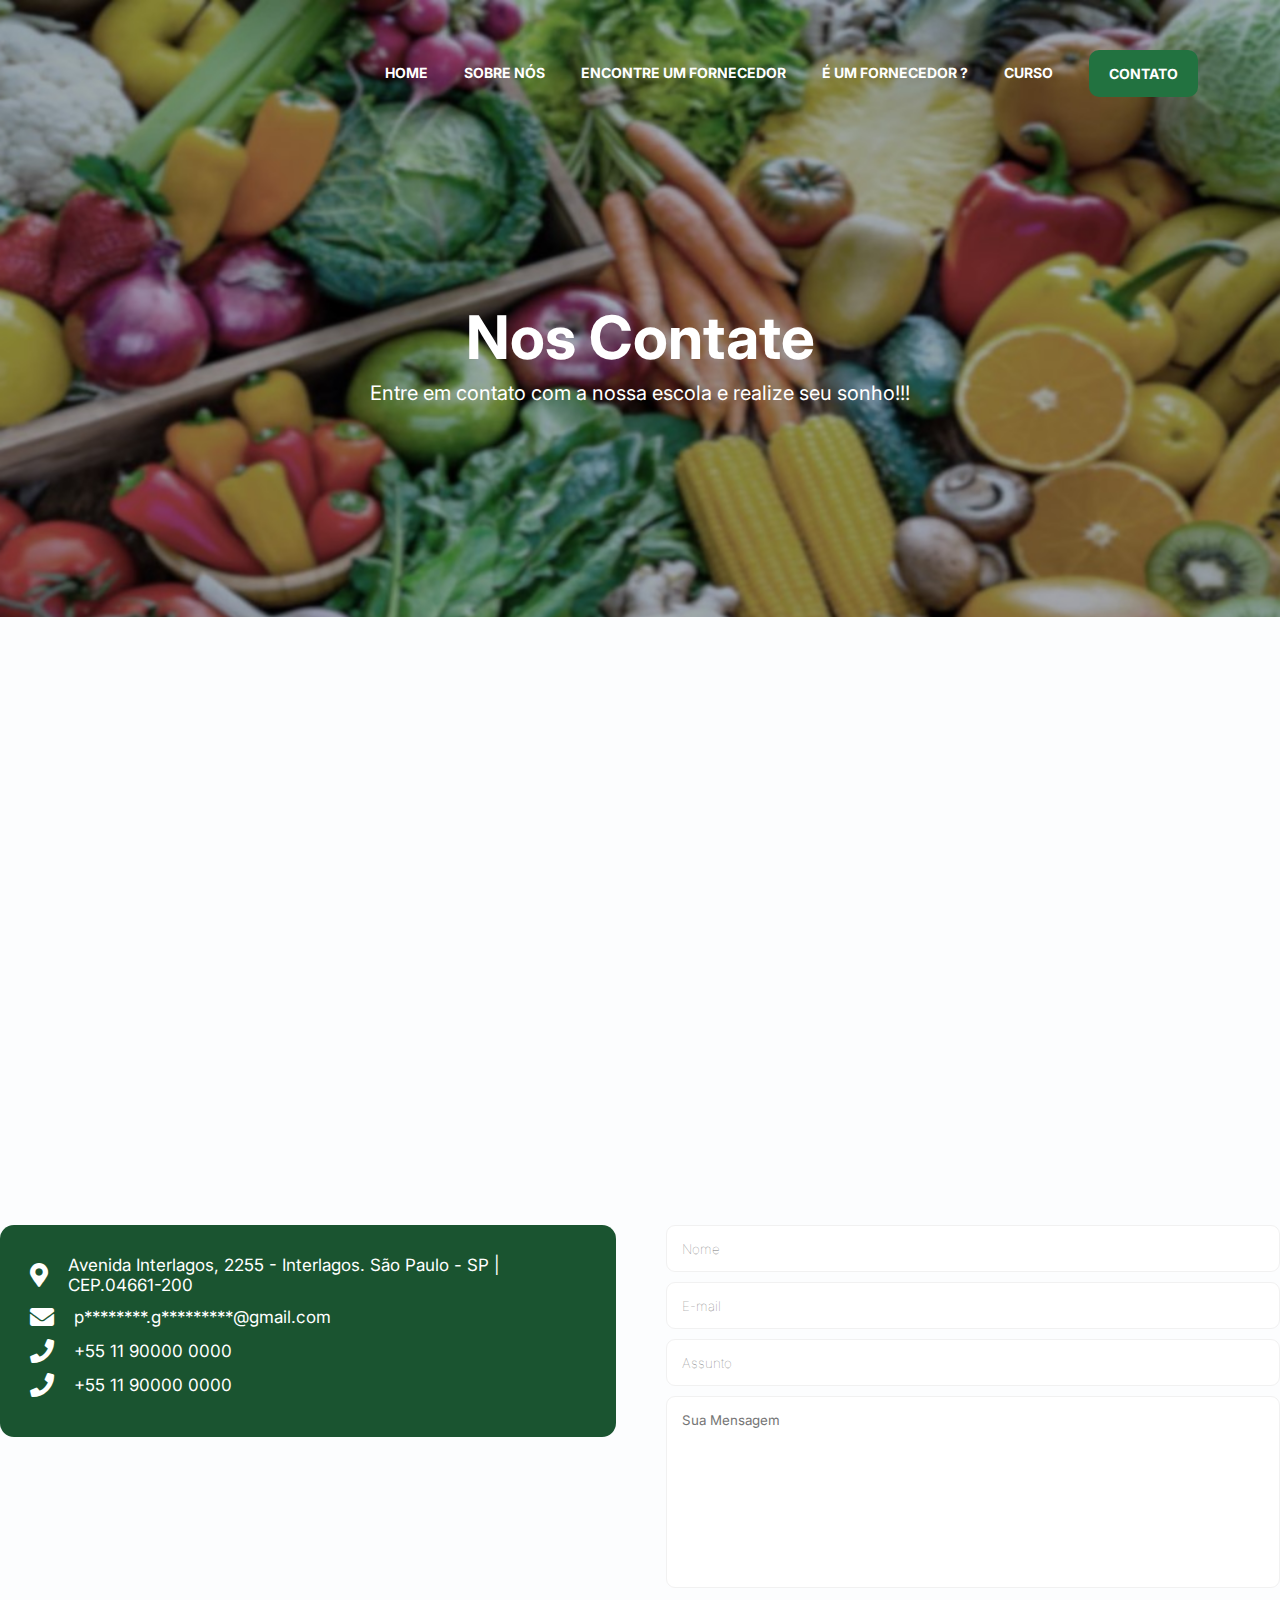
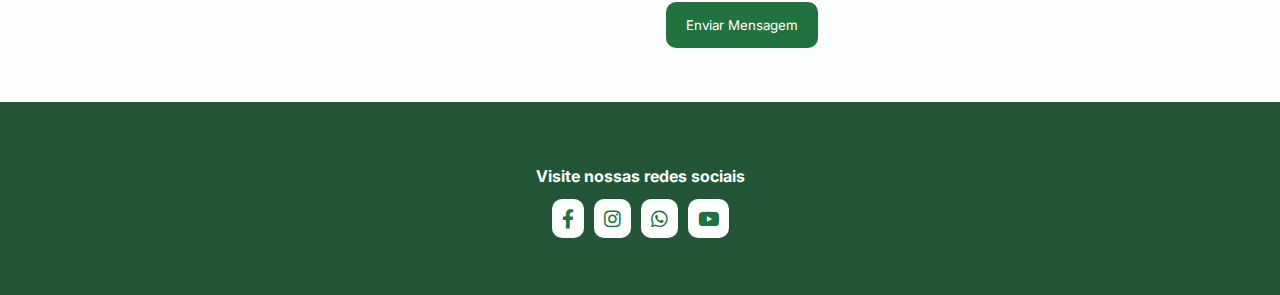
<file: contato.html>
<!DOCTYPE html>
<html lang="pt-br">
<head>
    <meta name="viewport" content="width=device-width, initial-scale=1.0">
    <meta charset="UTF-8">
    <link rel="stylesheet" href="style.css">
    <link rel="stylesheet" href="https://cdnjs.cloudflare.com/ajax/libs/font-awesome/5.15.3/css/all.min.css" />

    <title>Contato | Website Zona Orgânica</title>
</head>


<body>
    <header class="fundo" style="background-image: url('images/legumes-fundo.jpg');">
        <div class="container">
            <nav>
               <a href="index.html">
</a>
                <ul class="ul">
                    <a href="index.html">Home</a>
                    <a href="#sobre-texto-do-meio">Sobre nós</a>
                    <a href="encontre-fornecedor.html">Encontre um Fornecedor</a>
                    <a href="um-fornecedor.html">É um fornecedor ?</a>
                    <a href="curso.html">Curso</a>
                    <a class="btn" href="contato.html">Contato</a>
                    <div class="close-icon" onclick="closeMenu()">
                        <i class="fa fa-times-circle"></i>
                
                    </div>
                </ul>
                <div class="menu-icon" onclick="openMenu()">
                    <i class="fa fa-bars"></i>
                </div>
            </nav>
            <section class="banner">
                <div class="banner-text">
                    <h1>Nos Contate</h1>
                    <p>Entre em contato com a nossa escola e realize seu sonho!!!</p>
                </div>
            </section>
        </div>
    </header>


    <section class="contato">
        <div class="container">
            <div class="mapa">
                <iframe src="https://www.google.com/maps/embed?pb=!1m18!1m12!1m3!1d58477.66861013072!2d-46.671462399999996!3d-23.645388800000003!2m3!1f0!2f0!3f0!3m2!1i1024!2i768!4f13.1!3m3!1m2!1s0x94ce501ac3b77f8f%3A0xdaa230261180506a!2sShopping%20Interlagos!5e0!3m2!1spt-BR!2sbr!4v1689040786332!5m2!1spt-BR!2sbr"
                 width="100%" height="500px" style="border:0;" allowfullscreen="" loading="lazy" referrerpolicy="no-referrer-when-downgrade"></iframe>
            </div>
        </div>
            <div class="contato-info">
                <div class="left-side">
                <div>
                    <i class="fas fa-map-marker-alt"></i>
                    <p> Avenida Interlagos, 2255 - Interlagos. São Paulo - SP | CEP.04661-200</p>
                </div>
                <div>
                    <i class="fas fa-envelope"></i>
                    <p> p********.g*********@gmail.com</p>
                </div>
                <div>  
                <i class="fas fa-phone"></i>
                    <p> +55 11 90000 0000</p>
            </div>
            <div>
                    <i class="fas fa-phone"></i>
                    <p> +55 11 90000 0000</p>
            </div>
            </div>
                <div class="right-side">
                <form action="">
                    <input type="text" placeholder="Nome" required>
                    <input type="email" placeholder="E-mail" required>
                    <input type="text" placeholder="Assunto" required>
                    <textarea cols="30" rows="10" placeholder="Sua Mensagem" required></textarea>
                    <button class="btn">Enviar Mensagem</button>
                </form>
            </div>
        </div>
    </section>

    
    <footer class="footer">
        <div class="container">
            <div class="links">
                <h4>Visite nossas redes sociais</h4>
                <a href="https://www.facebook.com" target="_blank"><i class="fab fa-facebook-f"></i></a>
                <a href="https://www.instagram.com" target="_blank"> <i class="fab fa-instagram"></i></a>
                <a href="https://www.whatsapp.com" target="_blank"> <i class="fab fa-whatsapp"></i></a>
                <a href="https://www.youtube.com" target="_blank"> <i class="fab fa-youtube"></i></a>
            </div>
    </div> 
    </footer>  
    <script src="main.js"></script> 


</body>
</html>
</file>
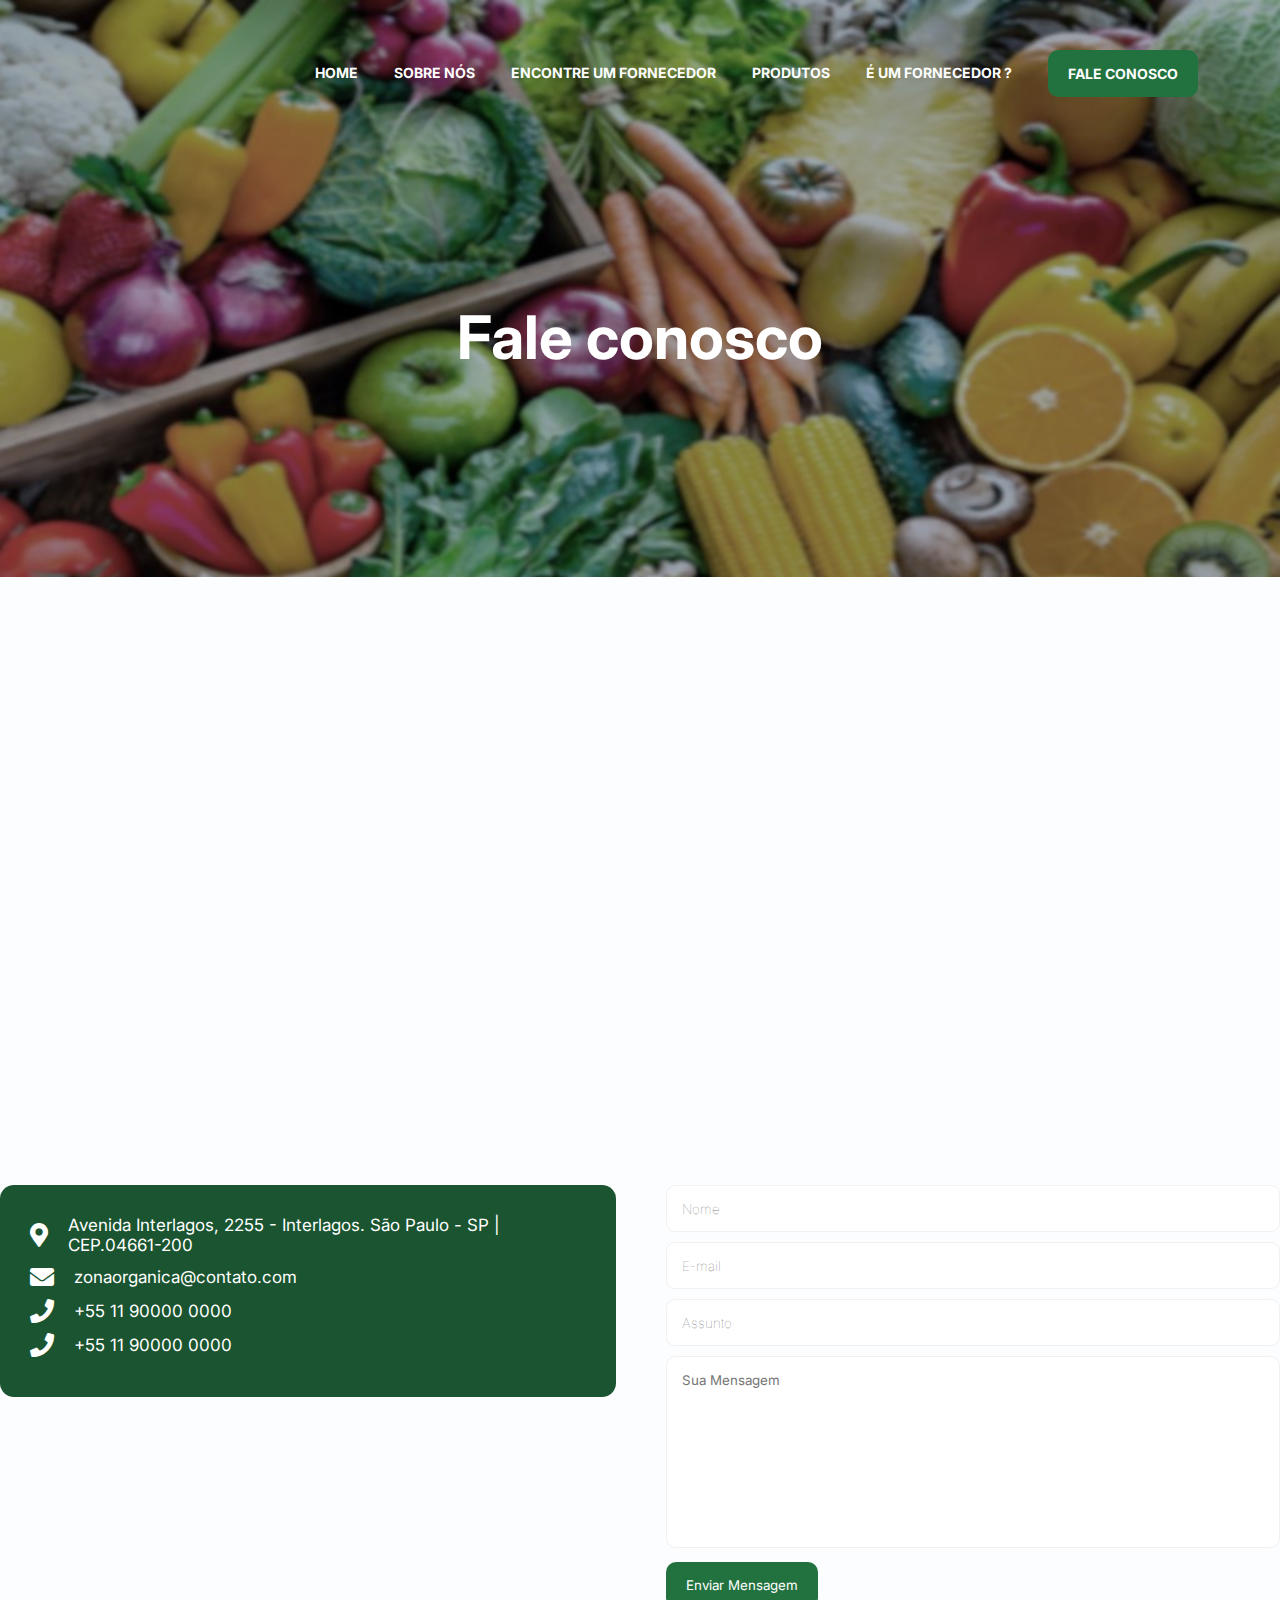
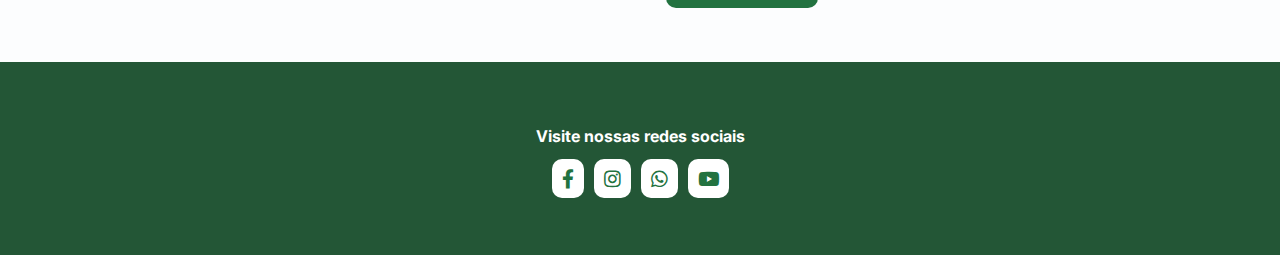
<file: fale-conosco.html>
<!DOCTYPE html>
<html lang="pt-br">
<head>
    <meta name="viewport" content="width=device-width, initial-scale=1.0">
    <meta charset="UTF-8">
    <link rel="stylesheet" href="style.css">
    <link rel="stylesheet" href="https://cdnjs.cloudflare.com/ajax/libs/font-awesome/5.15.3/css/all.min.css" />

    <title>Fale Conosco | Website Zona Orgânica</title>
</head>


<body>
    <header class="fundo" style="background-image: url('images/legumes-fundo.jpg');">
        <div class="container">
            <nav>
               <a href="index.html">
                <ul class="ul">
                    <a href="index.html">Home</a>
                    <a href="#sobre-texto-do-meio">Sobre nós</a>
                    <a href="encontre-fornecedor.html">Encontre um Fornecedor</a>
                    <a href="produtos.html">Produtos</a>
                    <a href="um-fornecedor.html">É um fornecedor ?</a>
                    <a class="btn" href="fale-conosco.html">Fale conosco</a>
                    <div class="close-icon" onclick="closeMenu()">
                        <i class="fa fa-times-circle"></i>
                
                    </div>
                </ul>
                <div class="menu-icon" onclick="openMenu()">
                    <i class="fa fa-bars"></i>
                </div>
            </nav>
            <section class="banner">
                <div class="banner-text">
                    <h1>Fale conosco</h1>

                </div>
            </section>
        </div>
    </header>


    <section class="contato">
        <div class="container">
            <div class="mapa">
                <iframe src="https://www.google.com/maps/embed?pb=!1m18!1m12!1m3!1d58477.66861013072!2d-46.671462399999996!3d-23.645388800000003!2m3!1f0!2f0!3f0!3m2!1i1024!2i768!4f13.1!3m3!1m2!1s0x94ce501ac3b77f8f%3A0xdaa230261180506a!2sShopping%20Interlagos!5e0!3m2!1spt-BR!2sbr!4v1689040786332!5m2!1spt-BR!2sbr"
                 width="100%" height="500px" style="border:0;" allowfullscreen="" loading="lazy" referrerpolicy="no-referrer-when-downgrade"></iframe>
            </div>
        </div>
            <div class="contato-info">
                <div class="left-side">
                <div>
                    <i class="fas fa-map-marker-alt"></i>
                    <p> Avenida Interlagos, 2255 - Interlagos. São Paulo - SP | CEP.04661-200</p>
                </div>
                <div>
                    <i class="fas fa-envelope"></i>
                    <p> zonaorganica@contato.com</p>
                </div>
                <div>  
                <i class="fas fa-phone"></i>
                    <p> +55 11 90000 0000</p>
            </div>
            <div>
                    <i class="fas fa-phone"></i>
                    <p> +55 11 90000 0000</p>
            </div>
            </div>
                <div class="right-side">
                <form action="">
                    <input type="text" placeholder="Nome" required>
                    <input type="email" placeholder="E-mail" required>
                    <input type="text" placeholder="Assunto" required>
                    <textarea cols="30" rows="10" placeholder="Sua Mensagem" required></textarea>
                    <button class="btn">Enviar Mensagem</button>
                </form>
            </div>
        </div>
    </section>

    
    <footer class="footer">
        <div class="container">
            <div class="links">
                <h4>Visite nossas redes sociais</h4>
                <a href="https://www.facebook.com" target="_blank"><i class="fab fa-facebook-f"></i></a>
                <a href="https://www.instagram.com" target="_blank"> <i class="fab fa-instagram"></i></a>
                <a href="https://www.whatsapp.com" target="_blank"> <i class="fab fa-whatsapp"></i></a>
                <a href="https://www.youtube.com" target="_blank"> <i class="fab fa-youtube"></i></a>
            </div>
    </div> 
    </footer>  
    <script src="main.js"></script> 


</body>
</html>
</file>
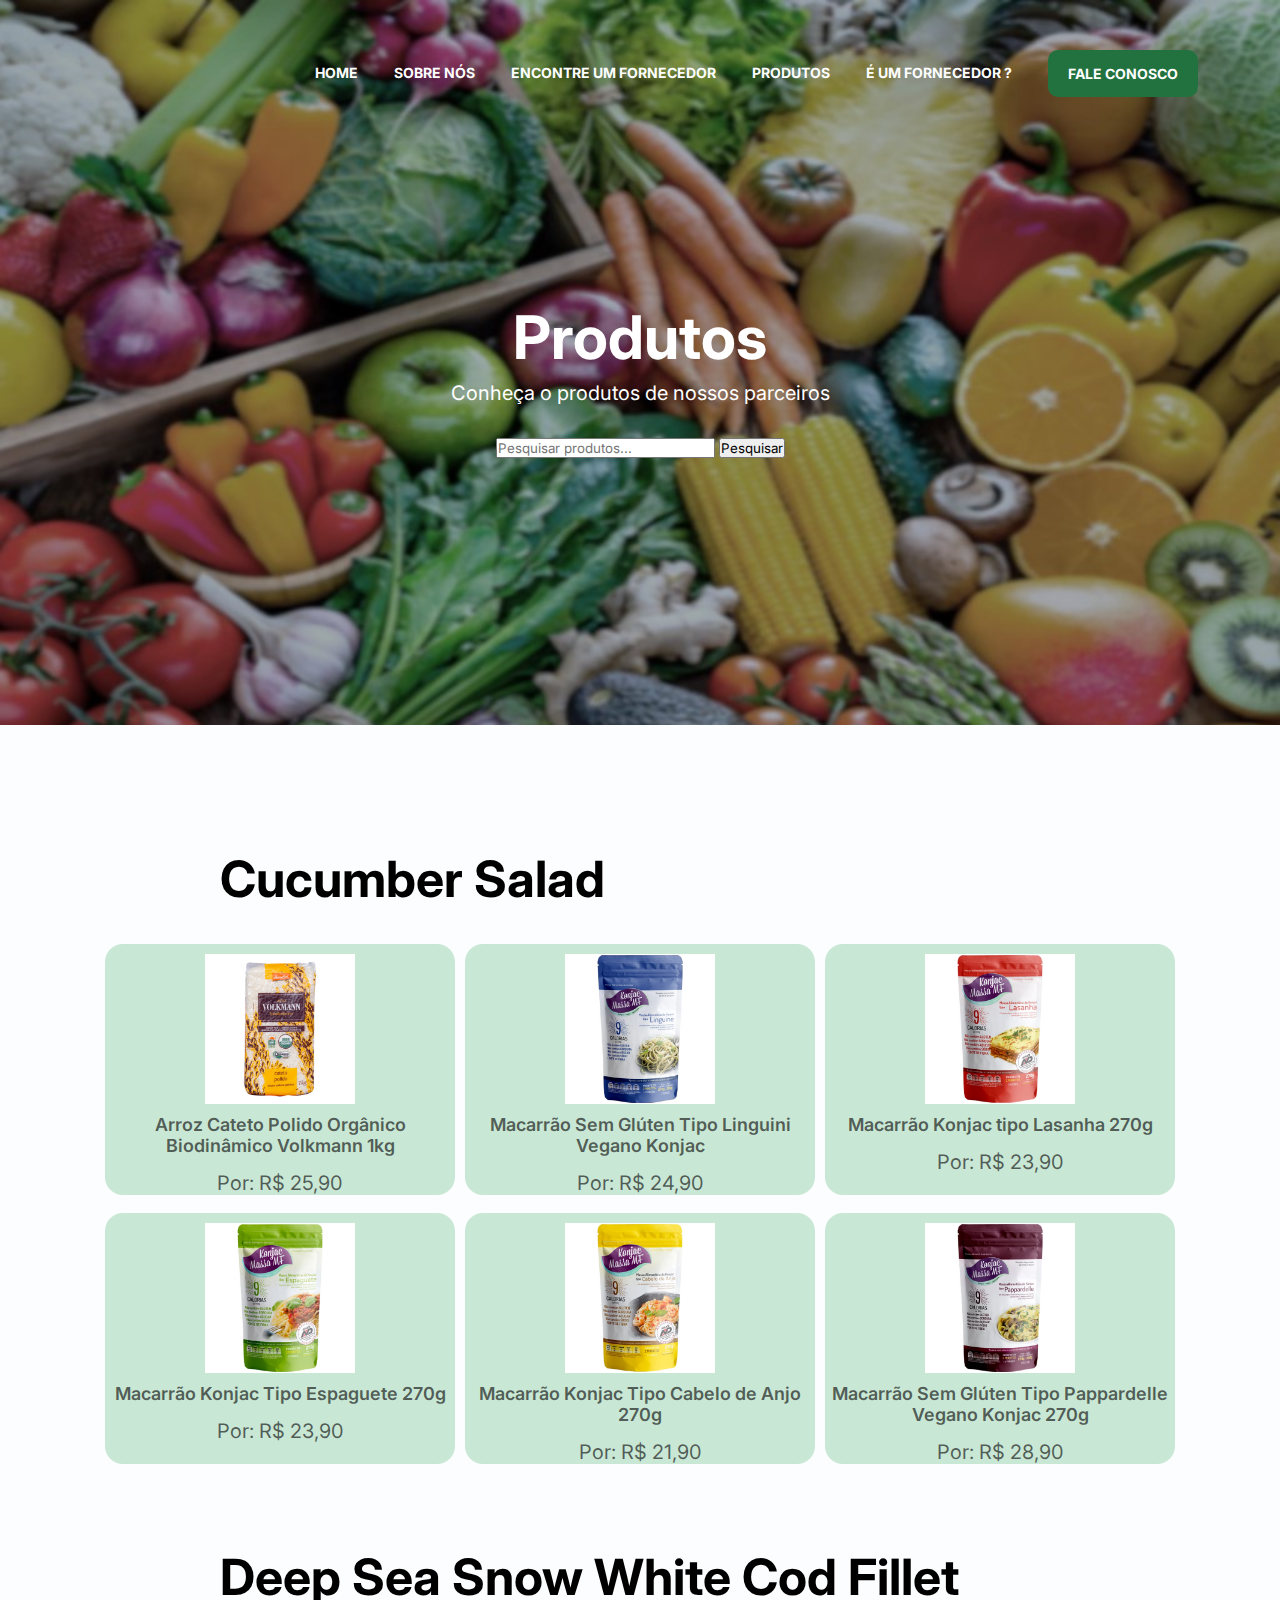
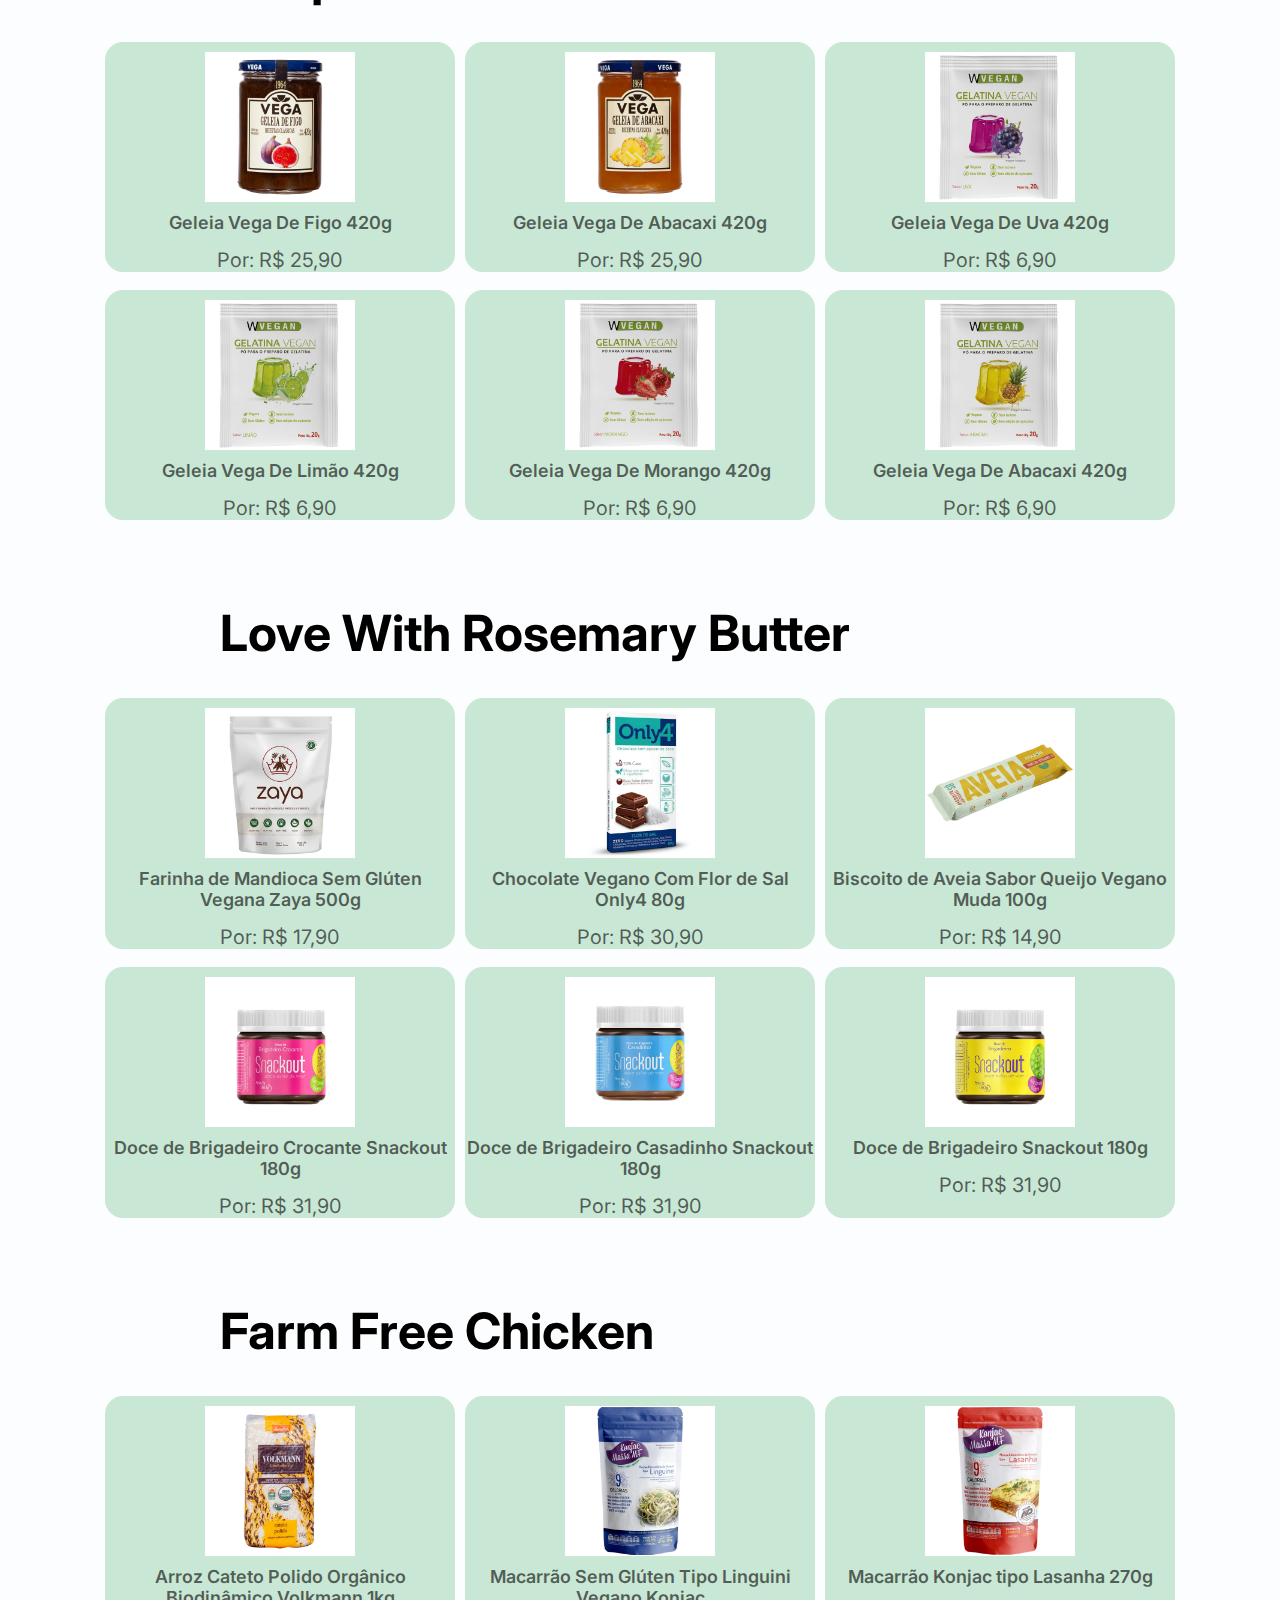
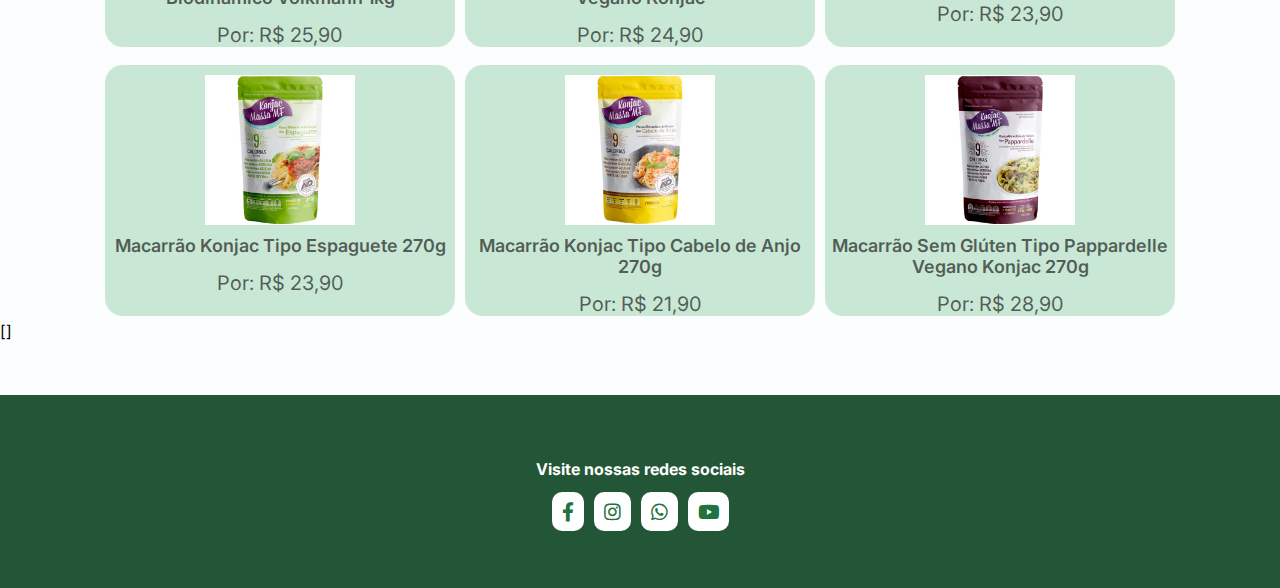
<file: produtos.html>
<!DOCTYPE html>
<html lang="pt-br">
<head>
    <meta name="viewport" content="width=device-width, initial-scale=1.0">
    <meta charset="UTF-8">
    <link rel="stylesheet" href="style.css">
    <link rel="stylesheet" href="https://cdnjs.cloudflare.com/ajax/libs/font-awesome/5.15.3/css/all.min.css" />

    <title>Produtos  | Website Zona Orgânica</title>
</head>


<body>
    <header class="fundo" style="background-image: url('images/legumes-fundo.jpg');">
        <div class="container">
            <nav>
               <a href="index.html">
                <ul class="ul">
                    <a href="index.html">Home</a>
                    <a href="#sobre-texto-do-meio">Sobre nós</a>
                    <a href="encontre-fornecedor.html">Encontre um Fornecedor</a>
                    <a href="produtos.html">Produtos</a>
                    <a href="um-fornecedor.html">É um fornecedor ?</a>
                    <a class="btn" href="fale-conosco.html">Fale conosco</a>
                    <div class="close-icon" onclick="closeMenu()">
                        <i class="fa fa-times-circle"></i>
                
                    </div>
                </ul>
                <div class="menu-icon" onclick="openMenu()">
                    <i class="fa fa-bars"></i>
                </div>
            </nav>
            <section class="banner">
                <div class="banner-text">
                    <h1>Produtos</h1>
                    <p>Conheça o produtos de nossos parceiros</p>
                    <section class="produtos">
                        <!-- Conteúdo da seção de produtos aqui -->
                    
                        <!-- Barra de pesquisa -->
                        <div class="search-bar">
                            <form action="processar_pesquisa.php" method="GET" style="margin: 0; margin-top: -30px;">
                                <input type="text" name="q" placeholder="Pesquisar produtos...">
                                <button type="submit">Pesquisar</button>
                            </form>
                        </div>
                    </section>
                

                </div>
            </section>
        </div>
    </header>

    <section class="produtos">
        <div class="container1">
        <h3>Cucumber Salad</h3>
        <p></p>
        <div class="cards1">
        <div class="card-item">
        <img src="images/produto1.png" alt="Produto1">  
        <p class="nome-user">Arroz Cateto Polido Orgânico Biodinâmico Volkmann 1kg</p> 
        <p class="preco-user">Por: R$ 25,90</p>
            </div>

        <div class="card-item">
            <img src="images/produto2.png" alt="Produto2">  
            <p class="nome-user">Macarrão Sem Glúten Tipo Linguini Vegano Konjac </p> 
            <p class="preco-user">Por: R$ 24,90</p>
                </div>
            <div class="card-item">
            <img src="images/produto3.png" alt="produto3">  
            <p class="nome-user">Macarrão Konjac tipo Lasanha 270g</p> 
            <p class="preco-user">Por: R$ 23,90</p>
                </div>

        </div>
    </section>
    <section class="produtos">
        <div class="cards1">
        <div class="card-item">
        <img src="images/produto4.png" alt="produto4">  
        <p class="nome-user">Macarrão Konjac Tipo Espaguete 270g</p> 
        <p class="preco-user">Por: R$ 23,90</p>
            </div>

        <div class="card-item">
            <img src="images/produto5.png" alt="produto5">  
            <p class="nome-user">Macarrão Konjac Tipo Cabelo de Anjo 270g</p> 
            <p class="preco-user">Por: R$ 21,90</p>
                </div>
            <div class="card-item">
            <img src="images/produto6.png" alt="produto6">  
            <p class="nome-user">Macarrão Sem Glúten Tipo Pappardelle Vegano Konjac 270g</p> 
            <p class="preco-user">Por: R$ 28,90</p>
                </div>

        </div>
    </section>
    <section class="produtos">
        <div class="container1">
        <h3>Deep Sea Snow White Cod Fillet</h3>
        <p></p>
        <div class="cards1">
        <div class="card-item">
        <img src="images/produto7.png" alt="produto7">  
        <p class="nome-user">Geleia Vega De Figo 420g</p> 
        <p class="preco-user">Por: R$ 25,90</p>
            </div>

        <div class="card-item">
            <img src="images/produto8.png" alt="produto8">  
            <p class="nome-user">Geleia Vega De Abacaxi 420g</p> 
            <p class="preco-user">Por: R$ 25,90</p>
                </div>
            <div class="card-item">
            <img src="images/produto9.png" alt="produto9">  
            <p class="nome-user">Geleia Vega De Uva 420g</p> 
            <p class="preco-user">Por: R$ 6,90</p>
                </div>

        </div>
    </section>
    <section class="produtos">
        <div class="cards1">
        <div class="card-item">
        <img src="images/produto10.png" alt="Produto10">  
        <p class="nome-user">Geleia Vega De Limão 420g</p> 
        <p class="preco-user">Por: R$ 6,90</p>
            </div>

        <div class="card-item">
            <img src="images/produto11.png" alt="Produto11">  
            <p class="nome-user">Geleia Vega De Morango 420g</p> 
            <p class="preco-user">Por: R$ 6,90</p>
                </div>
            <div class="card-item">
            <img src="images/produto12.png" alt="Produto12">  
            <p class="nome-user">Geleia Vega De Abacaxi 420g</p> 
            <p class="preco-user">Por: R$ 6,90</p>
                </div>

        </div>
    </section>

    <section class="produtos">
        <div class="container1">
        <h3>Love With Rosemary Butter</h3>
        <p></p>
        <div class="cards1">
        <div class="card-item">
        <img src="images/produto13.png" alt="produto13">  
        <p class="nome-user">Farinha de Mandioca Sem Glúten Vegana Zaya 500g</p> 
        <p class="preco-user">Por: R$ 17,90</p>
            </div>

        <div class="card-item">
            <img src="images/produto14.png" alt="produto14">  
            <p class="nome-user">Chocolate Vegano Com Flor de Sal Only4 80g</p> 
            <p class="preco-user">Por: R$ 30,90</p>
                </div>
            <div class="card-item">
            <img src="images/produto15.png" alt="produto15">  
            <p class="nome-user">Biscoito de Aveia Sabor Queijo Vegano Muda 100g</p> 
            <p class="preco-user">Por: R$ 14,90</p>
                </div>

        </div>
    </section>
    <section class="produtos">
        <div class="cards1">
        <div class="card-item">
        <img src="images/produto16.png" alt="produto16">  
        <p class="nome-user">Doce de Brigadeiro Crocante Snackout 180g</p> 
        <p class="preco-user">Por: R$ 31,90</p>
            </div>

        <div class="card-item">
            <img src="images/produto17.png" alt="produto17">  
            <p class="nome-user">Doce de Brigadeiro Casadinho Snackout 180g</p> 
            <p class="preco-user">Por: R$ 31,90</p>
                </div>
            <div class="card-item">
            <img src="images/produto18.png" alt="Produto18">  
            <p class="nome-user">Doce de Brigadeiro Snackout 180g</p> 
            <p class="preco-user">Por: R$ 31,90</p>
                </div>

        </div>
    </section>

    <section class="produtos">
        <div class="container1">
        <h3>Farm Free Chicken</h3>
        <p></p>
        <div class="cards1">
        <div class="card-item">
        <img src="images/produto1.png" alt="Produto1">  
        <p class="nome-user">Arroz Cateto Polido Orgânico Biodinâmico Volkmann 1kg</p> 
        <p class="preco-user">Por: R$ 25,90</p>
            </div>

        <div class="card-item">
            <img src="images/produto2.png" alt="Produto2">  
            <p class="nome-user">Macarrão Sem Glúten Tipo Linguini Vegano Konjac </p> 
            <p class="preco-user">Por: R$ 24,90</p>
                </div>
            <div class="card-item">
            <img src="images/produto3.png" alt="produto3">  
            <p class="nome-user">Macarrão Konjac tipo Lasanha 270g</p> 
            <p class="preco-user">Por: R$ 23,90</p>
                </div>

        </div>
    </section>
    <section class="produtos">
        <div class="cards2">
        <div class="card-item">
        <img src="images/produto4.png" alt="produto4">  
        <p class="nome-user">Macarrão Konjac Tipo Espaguete 270g</p> 
        <p class="preco-user">Por: R$ 23,90</p>
            </div>

        <div class="card-item">
            <img src="images/produto5.png" alt="produto5">  
            <p class="nome-user">Macarrão Konjac Tipo Cabelo de Anjo 270g</p> 
            <p class="preco-user">Por: R$ 21,90</p>
                </div>
            <div class="card-item">
            <img src="images/produto6.png" alt="produto6">  
            <p class="nome-user">Macarrão Sem Glúten Tipo Pappardelle Vegano Konjac 270g</p> 
            <p class="preco-user">Por: R$ 28,90</p>
                </div>

        </div>[]
    </section>


    <footer class="footer">
        <div class="container">
            <div class="links">
                <h4>Visite nossas redes sociais</h4>
                <a href="https://www.facebook.com" target="_blank"><i class="fab fa-facebook-f"></i></a>
                <a href="https://www.instagram.com" target="_blank"> <i class="fab fa-instagram"></i></a>
                <a href="https://www.whatsapp.com" target="_blank"> <i class="fab fa-whatsapp"></i></a>
                <a href="https://www.youtube.com" target="_blank"> <i class="fab fa-youtube"></i></a>
            </div>
    </div>
    </footer>
    <script src="main.js"></script>

     
</body>
</html>
</file>
<file: style.css>
@import url('https://fonts.googleapis.com/css2?family=Inter:wght@300;400;500;600;700&display=swap');

*{
    margin: 0;
    padding: 0;
    box-sizing: border-box;
    text-decoration: none;
    outline: none;
    font-family: 'Inter', sans-serif;
}

body{
    background-color: #f1f6fc31;
    scroll-behavior: smooth;
}

section,
footer {
    padding: 54px 0;
}

h3{
    font-size: 50px;
}

p{
    color: #0000009c;
}

.container{
    max-width: 1400px;
    margin: 0 auto;
    padding: 0 5%;
    width: 100%;
    height: auto;
}

.form-group {
    margin-bottom: 25px; /* Adicione a margem vertical desejada aqui */
}

.fundo-cinza-claro {
    background-color: #5ba55d7e;
    padding:-400px;
}

.logo{
    width: 5%;
}

.fundo{
    width: 100%;
    height: auto;
}

.btn{
    background-color: #227240;
    color: white;
    padding: 15px 20px;
    border-radius: 10px;
    cursor: pointer;
    display: inline-block;
    transition: 0.1s;
}

.btn.animate-btn{
    margin-bottom: 20px;
    margin-top: 20px;
    animation: animate-outline 1s ease-out infinite;
}

.btn:hover{
    background-color: #227240;

} 

@keyframes animate-outline {
    from{
        outline: 0px solid #1c5d3d8a;
    }
    to{
        outline: 15px solid #4f9bf900;
    }
}

header{
    background-position: center;
    background-size: cover;
    background-attachment: fixed;
}

nav{
    display: flex;
    align-items: center;
    justify-content: space-between;
    padding-top: 10px;
    margin-top: 0;
}

nav ul{
    margin-top: 40px;
    display: flex;
    align-items: center;
}

nav ul a{
    color: white;
    margin: 0 18px;
    font-weight: bold;
    text-transform: uppercase;
    font-size: 14px;
    display: block;
}

nav ul a:not(.btn):after{
    content: "";
    background-color: #227240;
    height: 3px;
    width: 0%;
    display: block;
    margin: 0 auto;
    transition: 1s;
}

nav ul a:hover::after{
    width: 100%;
}

nav .menu-icon{
    cursor: pointer;
    font-size: 25px;
    color: white;
    display: none;
}

nav .close-icon{
    cursor: pointer;
    display: none;
    font-size: 30px;
    color: white;
}

.banner{
    display: flex;
    justify-content: center;
}

.banner .banner-text{
    margin: 150px;
    text-align: center;
    padding: 0 90px;
}

.banner .banner-text h1{
    font-size: 60px;
    color: white;
}

.banner .banner-text p{
    font-size: 20px;
    color: white;
    margin: 8px;
    text-decoration: dotted;
}

.produtos h3{
    text-align: left;
    margin-top: 70px;
    margin-bottom: 30px;
    margin-left: 220px;
}

.cards1{
    display: flex;
    justify-content: center;
    margin-bottom: -100px;
}

.cards2{
    display: flex;
    justify-content: center;
}

.produtos .card-item{
    background-color: #c9e7d5;
    margin: 5px;
    border-radius: 18px;
    text-align: center;
    width: 350px;
    transition: 0.3s;
}

.produtos .card-item img{
    width: 150px;
    display: block;
    margin: 10px auto;
}

.produtos .card-item .nome-user{
    font-weight: 600;
    font-size: 18px;
    margin-bottom: 15px;
    transition: 0.3s;
}

.produtos .card-item .preco-user{
    font-size: 20px;
    padding: 0 15px;
    transition: 0.3s;
}

.produtos .card-item:hover{
    background-color: #3b945d;
    margin-top: -5px;
}

.produtos .card-item:hover .nome-user,
.produtos .card-item:hover .preco-user{
    color: white;
}

.faca-mais .container{
    display: flex;
    align-items: center;
}

.faca-mais .faca-mais-text{
    width: 50%;
    padding: 0 40px;
}

.faca-mais .faca-mais-text h3{
    font-size: 40px;
}

.faca-mais .faca-mais-text p{
    margin: 10px 0 20px 0;
}

.faca-mais .faca-mais-img{
    width: 40%;
}

.faca-mais .faca-mais-img img{
    width: 70%;
}

.footer{
    background-color: #235636;
    text-align: center;
}

.image-container {
    float: left; /* Move a imagem para a esquerda */
    margin-right: 20px;
    width: -500px;
}

.footer i{
    color: #227240;
    font-size: 19px;
    background-color: white;
    padding: 10px;
    margin: 3px;
    border-radius: 10px;
}

.footer h4{
    margin: 10px 0 10px 0;
    margin-top: 10px;
    color: white;
}

.contato-info{
    display: flex;
    justify-content: space-between;
    margin-top: 50px;
}

.contato-info .left-side{
    width: 50%;
    padding: 30px;
    background-color: #1a5430;
    border-radius: 14px;
    margin-right: 50px;
    height: fit-content;
}

.contato-info .left-side div{
    display: flex;
    align-items: center;
    margin-bottom: 10px;
}

.contato-info .left-side div i{
   font-size: 24px;
   margin-right: 20px;
   color: white;
}

.contato-info .left-side p{
    font-size: 17px;
    color: white;
}

.contato-info .right-side{
    width: 50%;
}

.contato-info .right-side input{
    display: block;
    width: 100%;
    margin-bottom: 10px;
    height: 47px;
    padding: 15px;
    border-radius: 9px;
    transition: 0.3s;
    border: 1px solid #f1f1f1;
    color: #212121;
    font-weight: lighter;
}

.contato-info .right-side input:focus,
.contato-info .right-side textarea:focus{
    border-color: #227240;
}

.contato-info .right-side textarea{
    border: 1px solid #f1f1f1;
    color: #212121;
    border-radius: 9px;
    margin-bottom: 10px;
    padding: 15px;
    width: 100%;
    transition: 0.3s;
    resize: none;
}

.contato-info .right-side button{
    border: none;

}

@media(max-width: 830px){
    ul{
        position: fixed;
        top: 0;
        left: 0;
        background-color: #1a5430;
        width: 100%;
        height: 100%;
        flex-direction: column;
        align-items: center;
        justify-content: center;
        clip-path: circle(0% at 100% 0);
        transition: 2s;
    }
    .ul.open{
        clip-path: circle(141.4% at 100% 0);
    }
    .ul a{
        margin: 10px 0;
        font-size: 16px;
    }
    nav .menu-icon{
        display: block;
    }
    nav .close-icon{
        display: block;
        position: absolute;
        top: 46px;
        right: 24px;
    }

    .faca-mais .faca-mais-text{
        margin-top: 10px;
        padding: 0 20px;
        order: 1;
    }

    .faca-mais .container{
        flex-direction: column;
    }

    .faca-mais .h3{
        font-size: 48px;
    }

    .faca-mais .faca-mais-text,
    .faca-mais .faca-mais-img{
        width: 80%;
    }

    .banner .banner-text{
        padding: 0;
        margin: 80px;
    }

    .banner .banner-text h1{
        font-size: 60px;
    }

    .banner .banner-text p{
        font-size: 15px;
    }

    .contato .contato-info{
        flex-direction: column-reverse;
        flex-wrap: wrap;
    }

    .contato-info .right-side,
    .contato-info .left-side{
        width: 90%;
        margin-left: 5%;
    }

    .contato-info .right-side{
        margin-bottom: 30px;
    }
    
    @media (max-width: 500px) {
        .banner .banner-text h1{
            font-size: 50px;
        }
        .faca-mais .faca-mais-text h3{
            font-size: 40px;
        }
    }
    
}
</file>
